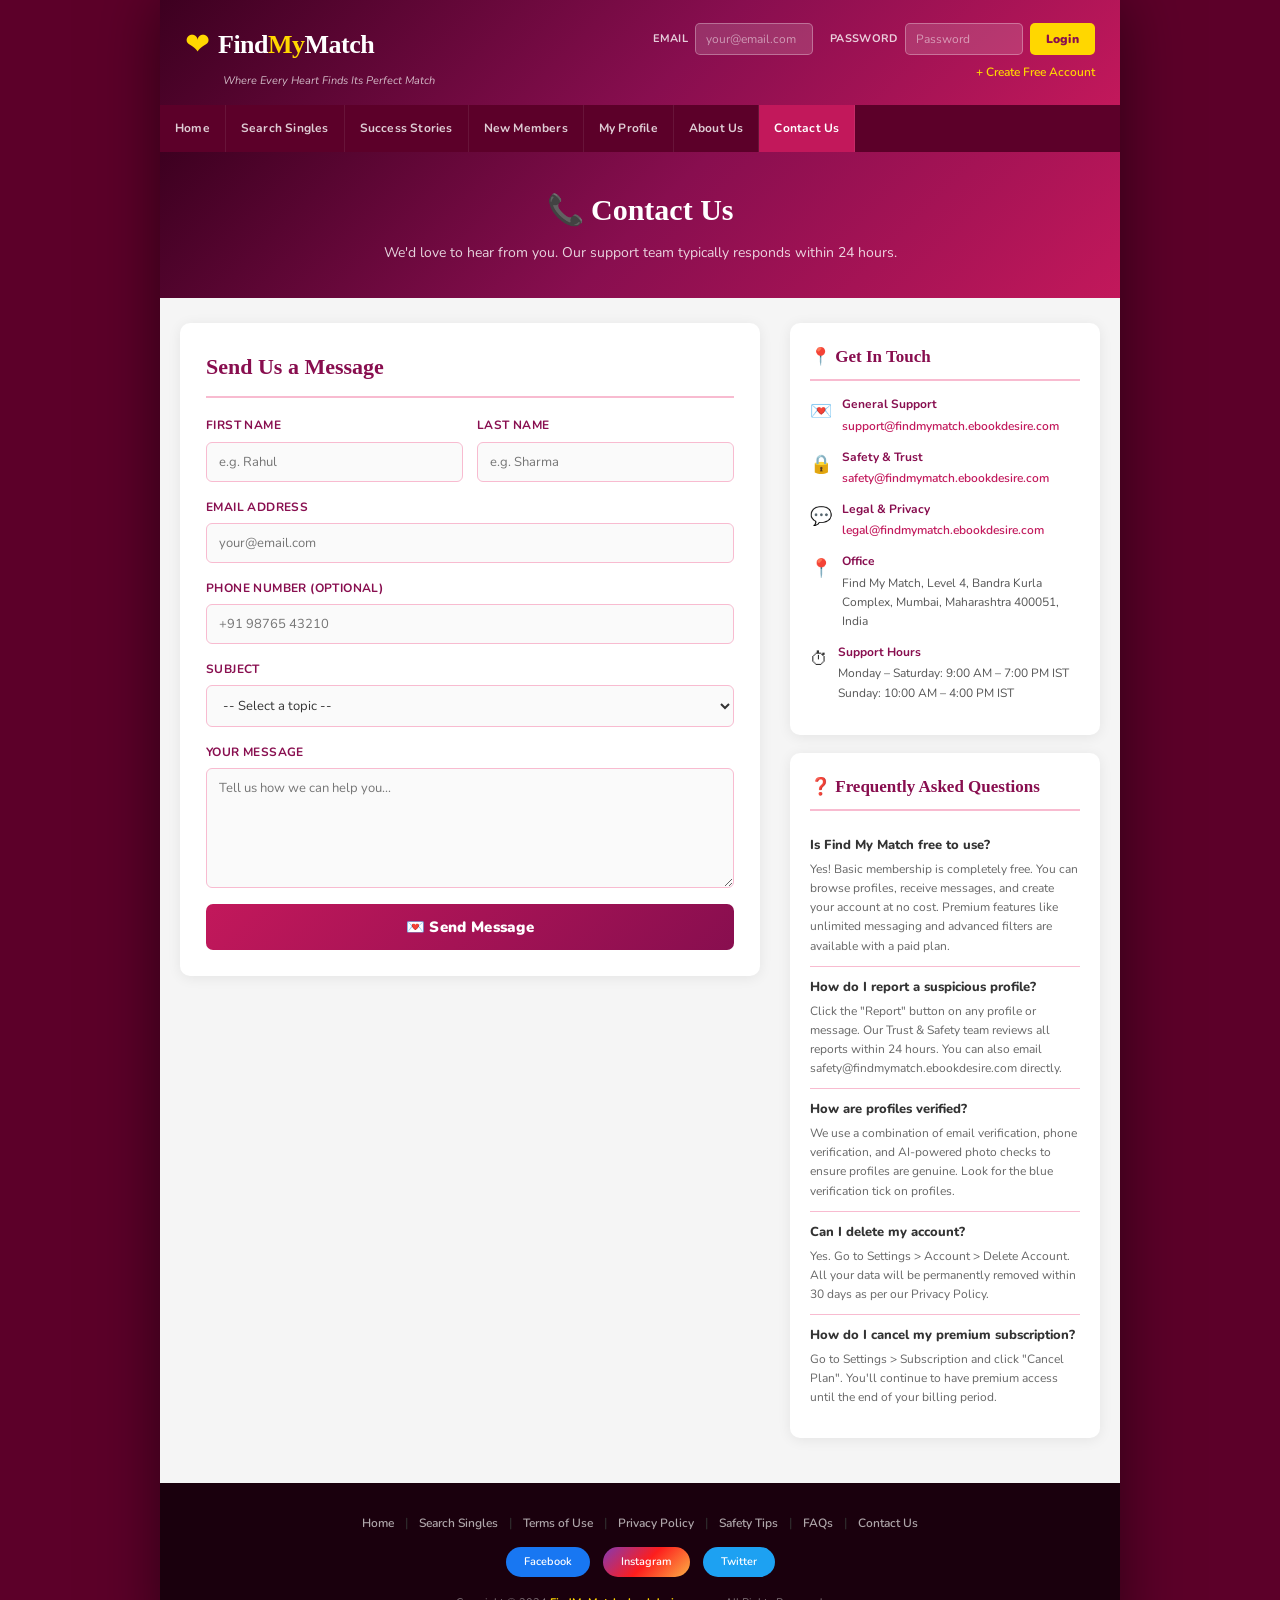
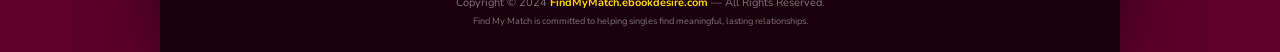
<file: contact.html>
<!DOCTYPE html PUBLIC "-//W3C//DTD XHTML 1.0 Transitional//EN" "http://www.w3.org/TR/xhtml1/DTD/xhtml1-transitional.dtd">
<html xmlns="http://www.w3.org/1999/xhtml">

<!-- Mirrored from findmymatch.ebookdesire.com/contact.html by HTTrack Website Copier/3.x [XR&CO'2014], Thu, 26 Mar 2026 11:18:32 GMT -->
<head>
<meta http-equiv="Content-Type" content="text/html; charset=utf-8" />
<meta name="viewport" content="width=device-width, initial-scale=1.0" />
<title>Contact Us - Find My Match</title>
<meta name="description" content="Get in touch with Find My Match. We're here to help with any questions about your account, safety, or our services." />
<link href="templatemo_style.css" rel="stylesheet" type="text/css" />
</head>
<body>
<div id="templatemo_container">

    <!-- HEADER -->
    <div id="templatemo_header">
        <div id="site_logo">
            <span class="logo_heart">&#10084;</span>
            <span class="logo_text">Find<span class="logo_accent">My</span>Match</span>
            <p class="logo_tagline">Where Every Heart Finds Its Perfect Match</p>
        </div>
        <div id="templatemo_login_box">
            <form method="get" action="#">
                <label>Email</label><input class="inputfield" name="email_address" type="text" placeholder="your@email.com" />&nbsp;
                <label>Password</label><input class="inputfield" name="password" type="password" placeholder="Password" />
                <input class="button" type="submit" name="Submit" value="Login" />
            </form>
            <a href="#" class="signup_link">&#43; Create Free Account</a>
        </div>
    </div>

    <!-- NAVIGATION -->
    <div id="templatemo_menu">
        <ul>
            <li><a href="index-2.html">Home</a></li>
            <li><a href="search.html">Search Singles</a></li>
            <li><a href="success-stories.html">Success Stories</a></li>
            <li><a href="search.html">New Members</a></li>
            <li><a href="#">My Profile</a></li>
            <li><a href="about.html">About Us</a></li>
            <li><a href="contact.html" class="current">Contact Us</a></li>
        </ul>
    </div>

    <!-- PAGE HERO -->
    <div class="page_hero">
        <h1>&#128222; Contact Us</h1>
        <p>We'd love to hear from you. Our support team typically responds within 24 hours.</p>
    </div>

    <!-- CONTACT WRAPPER -->
    <div class="contact_wrapper">

        <!-- CONTACT FORM -->
        <div class="contact_form_section">
            <h2>Send Us a Message</h2>
            <form method="post" action="#">
                <div class="form_row_2col">
                    <div class="contact_form_group">
                        <label>First Name</label>
                        <input type="text" name="first_name" placeholder="e.g. Rahul" />
                    </div>
                    <div class="contact_form_group">
                        <label>Last Name</label>
                        <input type="text" name="last_name" placeholder="e.g. Sharma" />
                    </div>
                </div>
                <div class="contact_form_group">
                    <label>Email Address</label>
                    <input type="email" name="email" placeholder="your@email.com" />
                </div>
                <div class="contact_form_group">
                    <label>Phone Number (Optional)</label>
                    <input type="text" name="phone" placeholder="+91 98765 43210" />
                </div>
                <div class="contact_form_group">
                    <label>Subject</label>
                    <select name="subject">
                        <option value="">-- Select a topic --</option>
                        <option>Account &amp; Login Issues</option>
                        <option>Profile Help</option>
                        <option>Membership &amp; Billing</option>
                        <option>Report a User</option>
                        <option>Safety Concern</option>
                        <option>Technical Problem</option>
                        <option>Partnership / Business Enquiry</option>
                        <option>General Question</option>
                    </select>
                </div>
                <div class="contact_form_group">
                    <label>Your Message</label>
                    <textarea name="message" placeholder="Tell us how we can help you..."></textarea>
                </div>
                <button type="submit" class="contact_submit">&#128140; Send Message</button>
            </form>
        </div>

        <!-- SIDEBAR -->
        <div class="contact_sidebar">

            <!-- CONTACT INFO -->
            <div class="contact_info_box">
                <h3>&#128205; Get In Touch</h3>
                <div class="contact_info_item">
                    <span class="contact_info_icon">&#128140;</span>
                    <div>
                        <strong>General Support</strong>
                        <p><a href="mailto:support@findmymatch.ebookdesire.com">support@findmymatch.ebookdesire.com</a></p>
                    </div>
                </div>
                <div class="contact_info_item">
                    <span class="contact_info_icon">&#128274;</span>
                    <div>
                        <strong>Safety &amp; Trust</strong>
                        <p><a href="mailto:safety@findmymatch.ebookdesire.com">safety@findmymatch.ebookdesire.com</a></p>
                    </div>
                </div>
                <div class="contact_info_item">
                    <span class="contact_info_icon">&#128172;</span>
                    <div>
                        <strong>Legal &amp; Privacy</strong>
                        <p><a href="mailto:legal@findmymatch.ebookdesire.com">legal@findmymatch.ebookdesire.com</a></p>
                    </div>
                </div>
                <div class="contact_info_item">
                    <span class="contact_info_icon">&#128205;</span>
                    <div>
                        <strong>Office</strong>
                        <p>Find My Match, Level 4, Bandra Kurla Complex, Mumbai, Maharashtra 400051, India</p>
                    </div>
                </div>
                <div class="contact_info_item">
                    <span class="contact_info_icon">&#9201;</span>
                    <div>
                        <strong>Support Hours</strong>
                        <p>Monday – Saturday: 9:00 AM – 7:00 PM IST<br />Sunday: 10:00 AM – 4:00 PM IST</p>
                    </div>
                </div>
            </div>

            <!-- FAQ -->
            <div class="faq_box">
                <h3>&#10067; Frequently Asked Questions</h3>

                <div class="faq_item">
                    <div class="faq_q">Is Find My Match free to use?</div>
                    <p class="faq_a">Yes! Basic membership is completely free. You can browse profiles, receive messages, and create your account at no cost. Premium features like unlimited messaging and advanced filters are available with a paid plan.</p>
                </div>

                <div class="faq_item">
                    <div class="faq_q">How do I report a suspicious profile?</div>
                    <p class="faq_a">Click the "Report" button on any profile or message. Our Trust &amp; Safety team reviews all reports within 24 hours. You can also email safety@findmymatch.ebookdesire.com directly.</p>
                </div>

                <div class="faq_item">
                    <div class="faq_q">How are profiles verified?</div>
                    <p class="faq_a">We use a combination of email verification, phone verification, and AI-powered photo checks to ensure profiles are genuine. Look for the blue verification tick on profiles.</p>
                </div>

                <div class="faq_item">
                    <div class="faq_q">Can I delete my account?</div>
                    <p class="faq_a">Yes. Go to Settings &gt; Account &gt; Delete Account. All your data will be permanently removed within 30 days as per our Privacy Policy.</p>
                </div>

                <div class="faq_item">
                    <div class="faq_q">How do I cancel my premium subscription?</div>
                    <p class="faq_a">Go to Settings &gt; Subscription and click "Cancel Plan". You'll continue to have premium access until the end of your billing period.</p>
                </div>
            </div>

        </div><!-- end contact_sidebar -->

        <div class="cleaner_with_height">&nbsp;</div>
    </div><!-- end contact_wrapper -->

    <!-- FOOTER -->
    <div id="templatemo_footer">
        <div id="footer_links">
            <a href="index-2.html">Home</a> |
            <a href="search.html">Search Singles</a> |
            <a href="terms.html">Terms of Use</a> |
            <a href="privacy.html">Privacy Policy</a> |
            <a href="#">Safety Tips</a> |
            <a href="#">FAQs</a> |
            <a href="contact.html">Contact Us</a>
        </div>
        <div id="footer_social">
            <a href="#" class="social_link fb">Facebook</a>
            <a href="#" class="social_link ig">Instagram</a>
            <a href="#" class="social_link tw">Twitter</a>
        </div>
        <p id="footer_copy">
            Copyright &copy; 2024 <strong><a href="index.html">FindMyMatch.ebookdesire.com</a></strong> &mdash; All Rights Reserved.<br />
            <small>Find My Match is committed to helping singles find meaningful, lasting relationships.</small>
        </p>
    </div>

</div>
</body>

<!-- Mirrored from findmymatch.ebookdesire.com/contact.html by HTTrack Website Copier/3.x [XR&CO'2014], Thu, 26 Mar 2026 11:18:32 GMT -->
</html>
</file>
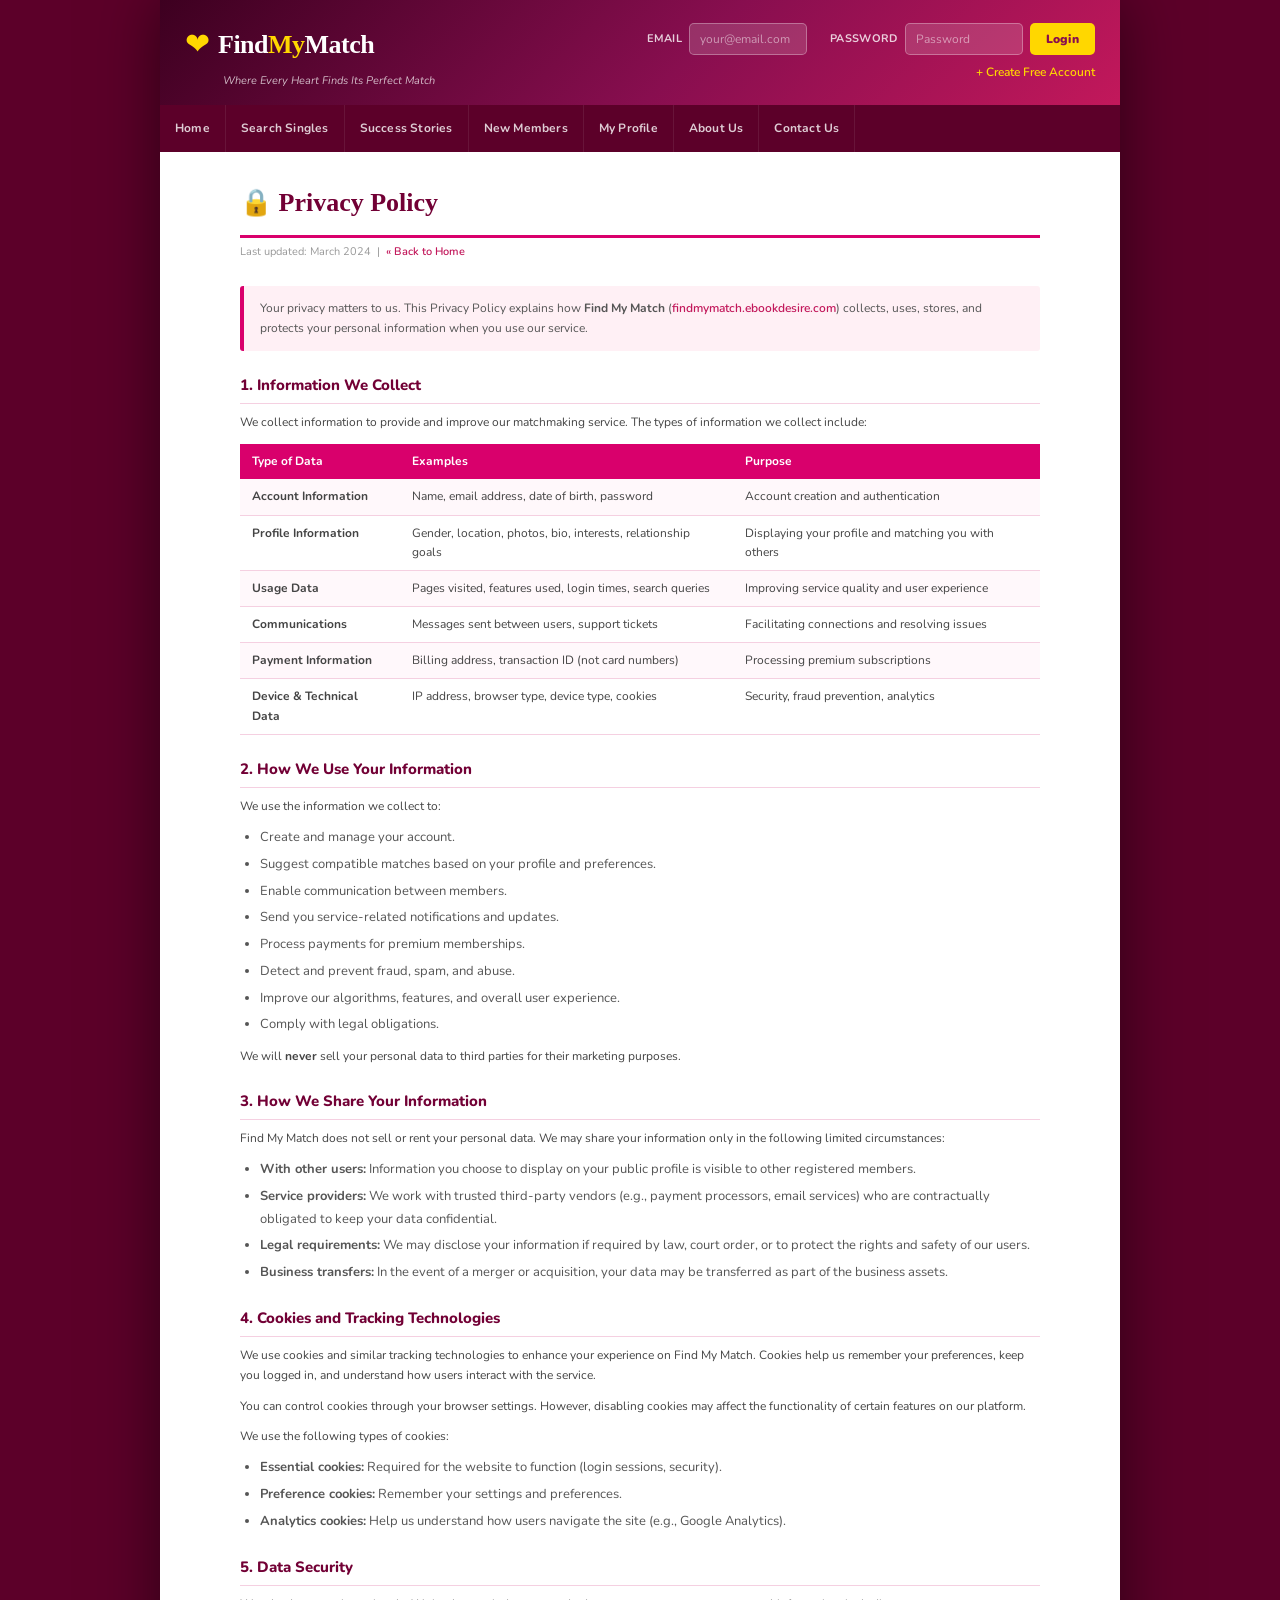
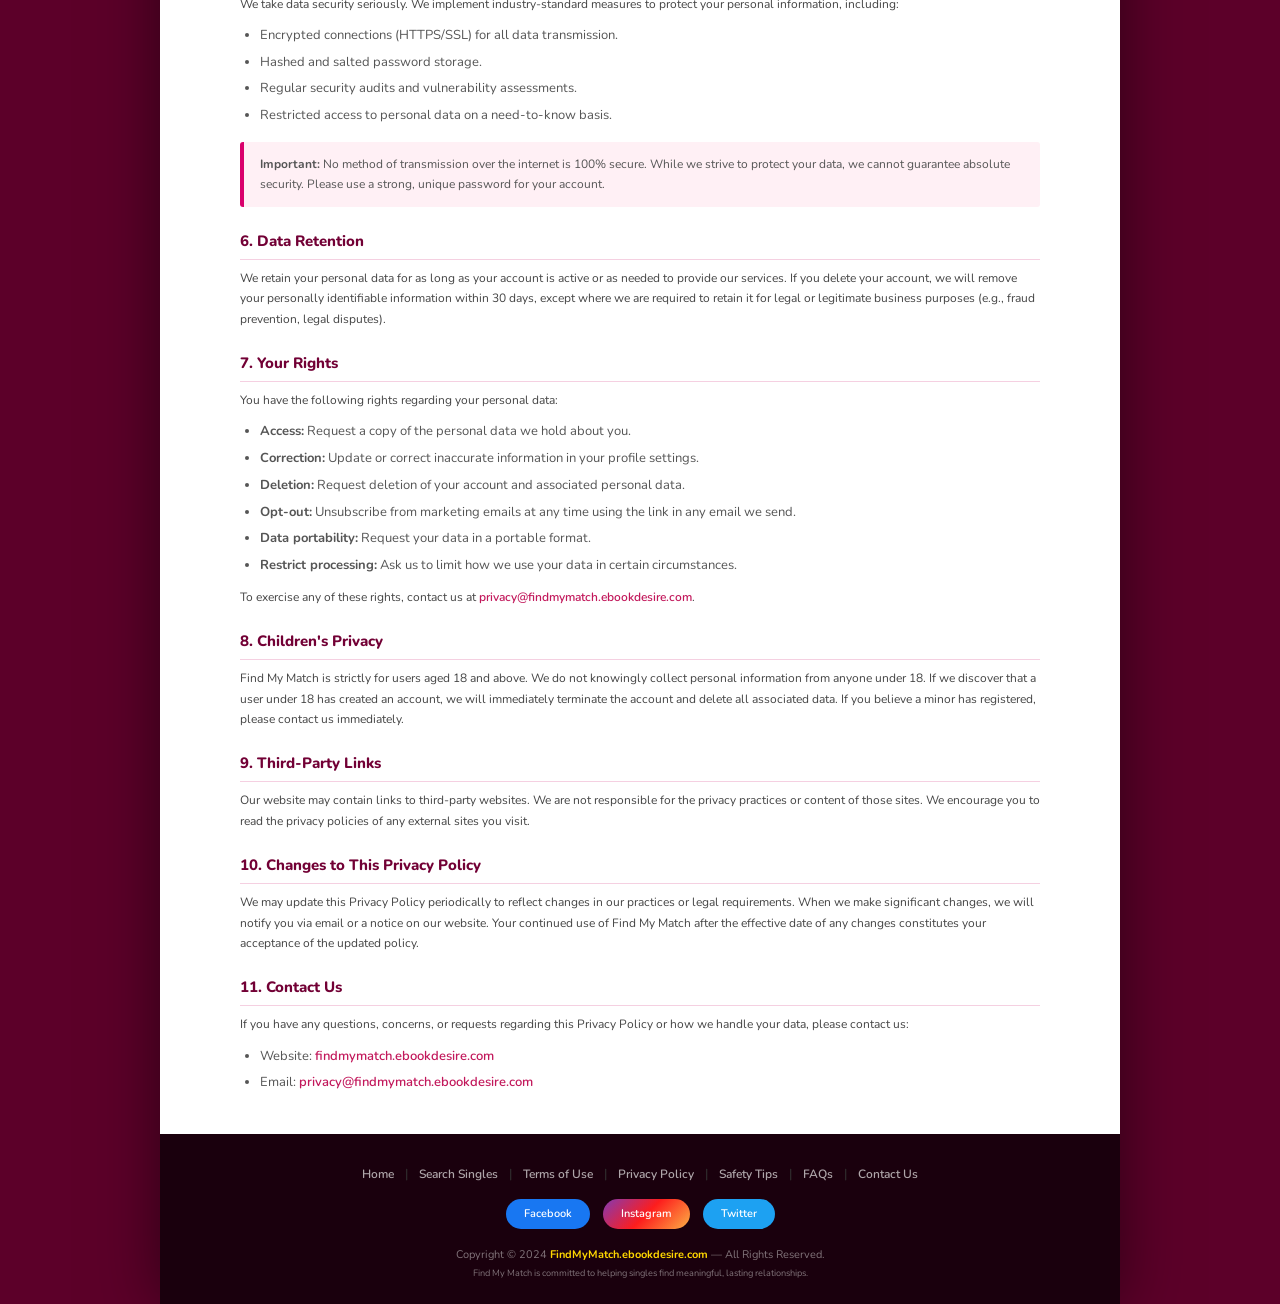
<file: privacy.html>
<!DOCTYPE html PUBLIC "-//W3C//DTD XHTML 1.0 Transitional//EN" "http://www.w3.org/TR/xhtml1/DTD/xhtml1-transitional.dtd">
<html xmlns="http://www.w3.org/1999/xhtml">

<!-- Mirrored from findmymatch.ebookdesire.com/privacy.html by HTTrack Website Copier/3.x [XR&CO'2014], Thu, 26 Mar 2026 11:18:32 GMT -->
<head>
<meta http-equiv="Content-Type" content="text/html; charset=utf-8" />
<meta name="viewport" content="width=device-width, initial-scale=1.0" />
<title>Privacy Policy - Find My Match</title>
<meta name="description" content="Privacy Policy for Find My Match - findmymatch.ebookdesire.com. Learn how we collect, use, and protect your personal data." />
<link href="templatemo_style.css" rel="stylesheet" type="text/css" />
<style type="text/css">
.page_content {
    width: 880px;
    margin: 0 auto;
    padding: 30px 40px;
    background: #fff;
}
.page_content h1 {
    font-size: 26px;
    color: #720035;
    margin: 0 0 5px 0;
    padding: 0 0 12px 0;
    border-bottom: 3px solid #d9006c;
}
.page_content .last_updated {
    color: #999;
    font-size: 11px;
    margin-bottom: 25px;
    display: block;
}
.page_content h2 {
    font-size: 15px;
    color: #720035;
    margin: 22px 0 8px 0;
    padding: 0 0 6px 0;
    border-bottom: 1px solid #f5d0e1;
}
.page_content p {
    color: #444;
    font-size: 12px;
    margin: 0 0 10px 0;
    padding: 0;
    line-height: 1.7;
}
.page_content ul {
    color: #444;
    font-size: 12px;
    margin: 0 0 10px 20px;
    padding: 0;
    line-height: 1.8;
}
.page_content ul li {
    margin-bottom: 4px;
}
.highlight_box {
    background: #fff0f5;
    border-left: 4px solid #d9006c;
    padding: 12px 16px;
    margin: 15px 0;
    border-radius: 3px;
}
.highlight_box p { margin: 0; color: #555; }
.data_table {
    width: 100%;
    border-collapse: collapse;
    margin: 12px 0;
    font-size: 12px;
}
.data_table th {
    background: #d9006c;
    color: #fff;
    padding: 8px 12px;
    text-align: left;
    font-weight: bold;
}
.data_table td {
    padding: 8px 12px;
    border-bottom: 1px solid #f5d0e1;
    color: #444;
    vertical-align: top;
}
.data_table tr:nth-child(even) td { background: #fff8fb; }
</style>
</head>
<body>
<div id="templatemo_container">

    <!-- HEADER -->
    <div id="templatemo_header">
        <div id="site_logo">
            <span class="logo_heart">&#10084;</span>
            <span class="logo_text">Find<span class="logo_accent">My</span>Match</span>
            <p class="logo_tagline">Where Every Heart Finds Its Perfect Match</p>
        </div>
        <div id="templatemo_login_box">
            <form method="get" action="#">
                <label>Email</label><input class="inputfield" name="email_address" type="text" placeholder="your@email.com" />&nbsp;&nbsp;&nbsp;
                <label>Password</label><input class="inputfield" name="password" type="password" placeholder="Password" />
                <input class="button" type="submit" name="Submit" value="Login" />
            </form>
            <a href="#" class="signup_link">&#43; Create Free Account</a>
        </div>
    </div>

    <!-- NAVIGATION -->
    <div id="templatemo_menu">
        <ul>
            <li><a href="index-2.html">Home</a></li>
            <li><a href="search.html">Search Singles</a></li>
            <li><a href="success-stories.html">Success Stories</a></li>
            <li><a href="search.html">New Members</a></li>
            <li><a href="#">My Profile</a></li>
            <li><a href="about.html">About Us</a></li>
            <li><a href="contact.html">Contact Us</a></li>
        </ul>
    </div>

    <!-- PAGE CONTENT -->
    <div class="page_content">

        <h1>&#128274; Privacy Policy</h1>
        <span class="last_updated">Last updated: March 2024 &nbsp;|&nbsp; <a href="index-2.html">&laquo; Back to Home</a></span>

        <div class="highlight_box">
            <p>Your privacy matters to us. This Privacy Policy explains how <strong>Find My Match</strong> (<a href="index.html">findmymatch.ebookdesire.com</a>) collects, uses, stores, and protects your personal information when you use our service.</p>
        </div>

        <h2>1. Information We Collect</h2>
        <p>We collect information to provide and improve our matchmaking service. The types of information we collect include:</p>

        <table class="data_table">
            <tr>
                <th>Type of Data</th>
                <th>Examples</th>
                <th>Purpose</th>
            </tr>
            <tr>
                <td><strong>Account Information</strong></td>
                <td>Name, email address, date of birth, password</td>
                <td>Account creation and authentication</td>
            </tr>
            <tr>
                <td><strong>Profile Information</strong></td>
                <td>Gender, location, photos, bio, interests, relationship goals</td>
                <td>Displaying your profile and matching you with others</td>
            </tr>
            <tr>
                <td><strong>Usage Data</strong></td>
                <td>Pages visited, features used, login times, search queries</td>
                <td>Improving service quality and user experience</td>
            </tr>
            <tr>
                <td><strong>Communications</strong></td>
                <td>Messages sent between users, support tickets</td>
                <td>Facilitating connections and resolving issues</td>
            </tr>
            <tr>
                <td><strong>Payment Information</strong></td>
                <td>Billing address, transaction ID (not card numbers)</td>
                <td>Processing premium subscriptions</td>
            </tr>
            <tr>
                <td><strong>Device &amp; Technical Data</strong></td>
                <td>IP address, browser type, device type, cookies</td>
                <td>Security, fraud prevention, analytics</td>
            </tr>
        </table>

        <h2>2. How We Use Your Information</h2>
        <p>We use the information we collect to:</p>
        <ul>
            <li>Create and manage your account.</li>
            <li>Suggest compatible matches based on your profile and preferences.</li>
            <li>Enable communication between members.</li>
            <li>Send you service-related notifications and updates.</li>
            <li>Process payments for premium memberships.</li>
            <li>Detect and prevent fraud, spam, and abuse.</li>
            <li>Improve our algorithms, features, and overall user experience.</li>
            <li>Comply with legal obligations.</li>
        </ul>
        <p>We will <strong>never</strong> sell your personal data to third parties for their marketing purposes.</p>

        <h2>3. How We Share Your Information</h2>
        <p>Find My Match does not sell or rent your personal data. We may share your information only in the following limited circumstances:</p>
        <ul>
            <li><strong>With other users:</strong> Information you choose to display on your public profile is visible to other registered members.</li>
            <li><strong>Service providers:</strong> We work with trusted third-party vendors (e.g., payment processors, email services) who are contractually obligated to keep your data confidential.</li>
            <li><strong>Legal requirements:</strong> We may disclose your information if required by law, court order, or to protect the rights and safety of our users.</li>
            <li><strong>Business transfers:</strong> In the event of a merger or acquisition, your data may be transferred as part of the business assets.</li>
        </ul>

        <h2>4. Cookies and Tracking Technologies</h2>
        <p>We use cookies and similar tracking technologies to enhance your experience on Find My Match. Cookies help us remember your preferences, keep you logged in, and understand how users interact with the service.</p>
        <p>You can control cookies through your browser settings. However, disabling cookies may affect the functionality of certain features on our platform.</p>
        <p>We use the following types of cookies:</p>
        <ul>
            <li><strong>Essential cookies:</strong> Required for the website to function (login sessions, security).</li>
            <li><strong>Preference cookies:</strong> Remember your settings and preferences.</li>
            <li><strong>Analytics cookies:</strong> Help us understand how users navigate the site (e.g., Google Analytics).</li>
        </ul>

        <h2>5. Data Security</h2>
        <p>We take data security seriously. We implement industry-standard measures to protect your personal information, including:</p>
        <ul>
            <li>Encrypted connections (HTTPS/SSL) for all data transmission.</li>
            <li>Hashed and salted password storage.</li>
            <li>Regular security audits and vulnerability assessments.</li>
            <li>Restricted access to personal data on a need-to-know basis.</li>
        </ul>
        <div class="highlight_box">
            <p><strong>Important:</strong> No method of transmission over the internet is 100% secure. While we strive to protect your data, we cannot guarantee absolute security. Please use a strong, unique password for your account.</p>
        </div>

        <h2>6. Data Retention</h2>
        <p>We retain your personal data for as long as your account is active or as needed to provide our services. If you delete your account, we will remove your personally identifiable information within 30 days, except where we are required to retain it for legal or legitimate business purposes (e.g., fraud prevention, legal disputes).</p>

        <h2>7. Your Rights</h2>
        <p>You have the following rights regarding your personal data:</p>
        <ul>
            <li><strong>Access:</strong> Request a copy of the personal data we hold about you.</li>
            <li><strong>Correction:</strong> Update or correct inaccurate information in your profile settings.</li>
            <li><strong>Deletion:</strong> Request deletion of your account and associated personal data.</li>
            <li><strong>Opt-out:</strong> Unsubscribe from marketing emails at any time using the link in any email we send.</li>
            <li><strong>Data portability:</strong> Request your data in a portable format.</li>
            <li><strong>Restrict processing:</strong> Ask us to limit how we use your data in certain circumstances.</li>
        </ul>
        <p>To exercise any of these rights, contact us at <a href="mailto:privacy@findmymatch.ebookdesire.com">privacy@findmymatch.ebookdesire.com</a>.</p>

        <h2>8. Children's Privacy</h2>
        <p>Find My Match is strictly for users aged 18 and above. We do not knowingly collect personal information from anyone under 18. If we discover that a user under 18 has created an account, we will immediately terminate the account and delete all associated data. If you believe a minor has registered, please contact us immediately.</p>

        <h2>9. Third-Party Links</h2>
        <p>Our website may contain links to third-party websites. We are not responsible for the privacy practices or content of those sites. We encourage you to read the privacy policies of any external sites you visit.</p>

        <h2>10. Changes to This Privacy Policy</h2>
        <p>We may update this Privacy Policy periodically to reflect changes in our practices or legal requirements. When we make significant changes, we will notify you via email or a notice on our website. Your continued use of Find My Match after the effective date of any changes constitutes your acceptance of the updated policy.</p>

        <h2>11. Contact Us</h2>
        <p>If you have any questions, concerns, or requests regarding this Privacy Policy or how we handle your data, please contact us:</p>
        <ul>
            <li>Website: <a href="index.html">findmymatch.ebookdesire.com</a></li>
            <li>Email: <a href="mailto:privacy@findmymatch.ebookdesire.com">privacy@findmymatch.ebookdesire.com</a></li>
        </ul>

    </div>
    <!-- end of page content -->

    <!-- FOOTER -->
    <div id="templatemo_footer">
        <div id="footer_links">
            <a href="index-2.html">Home</a> |
            <a href="#">Search Singles</a> |
            <a href="terms.html">Terms of Use</a> |
            <a href="privacy.html" class="current">Privacy Policy</a> |
            <a href="#">Safety Tips</a> |
            <a href="#">FAQs</a> |
            <a href="#">Contact Us</a>
        </div>
        <div id="footer_social">
            <a href="#" class="social_link fb">Facebook</a>
            <a href="#" class="social_link ig">Instagram</a>
            <a href="#" class="social_link tw">Twitter</a>
        </div>
        <p id="footer_copy">
            Copyright &copy; 2024 <strong><a href="index.html">FindMyMatch.ebookdesire.com</a></strong> &mdash; All Rights Reserved.<br />
            <small>Find My Match is committed to helping singles find meaningful, lasting relationships.</small>
        </p>
    </div>

</div>
</body>

<!-- Mirrored from findmymatch.ebookdesire.com/privacy.html by HTTrack Website Copier/3.x [XR&CO'2014], Thu, 26 Mar 2026 11:18:32 GMT -->
</html>
</file>
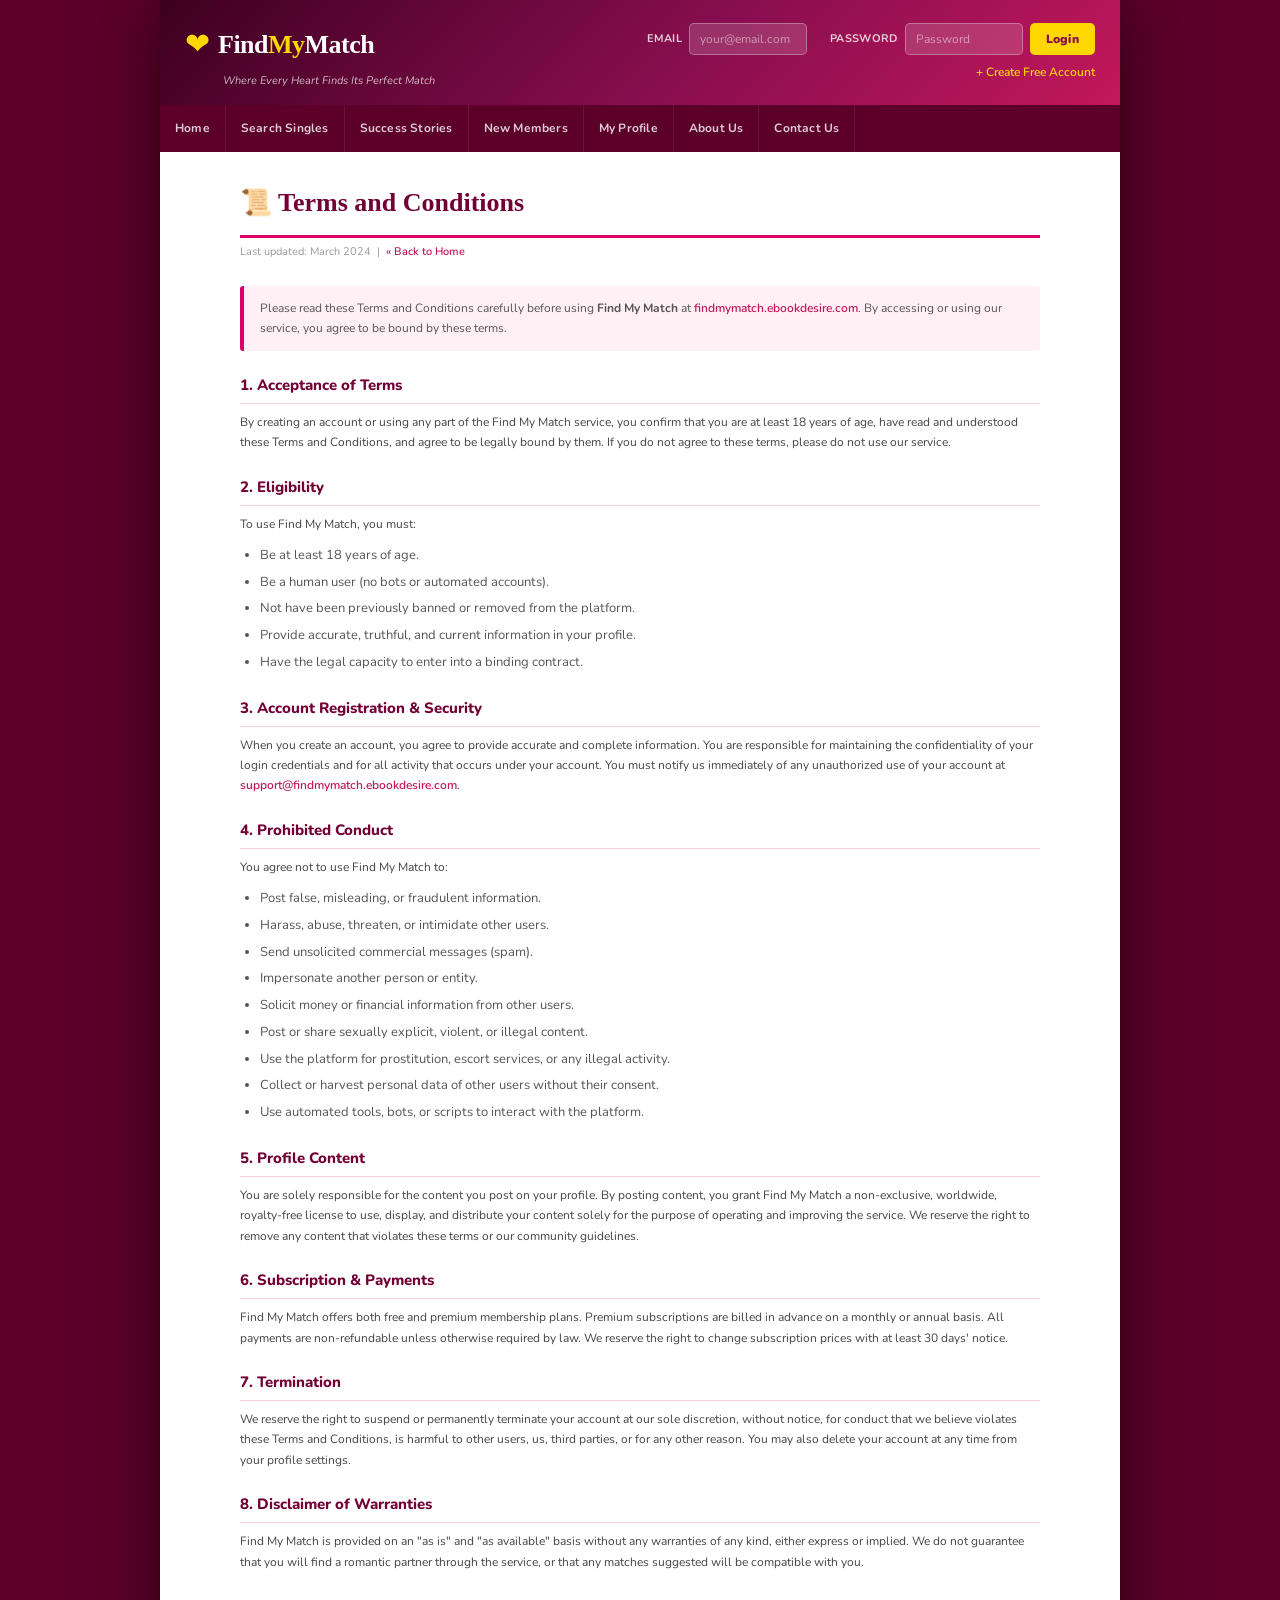
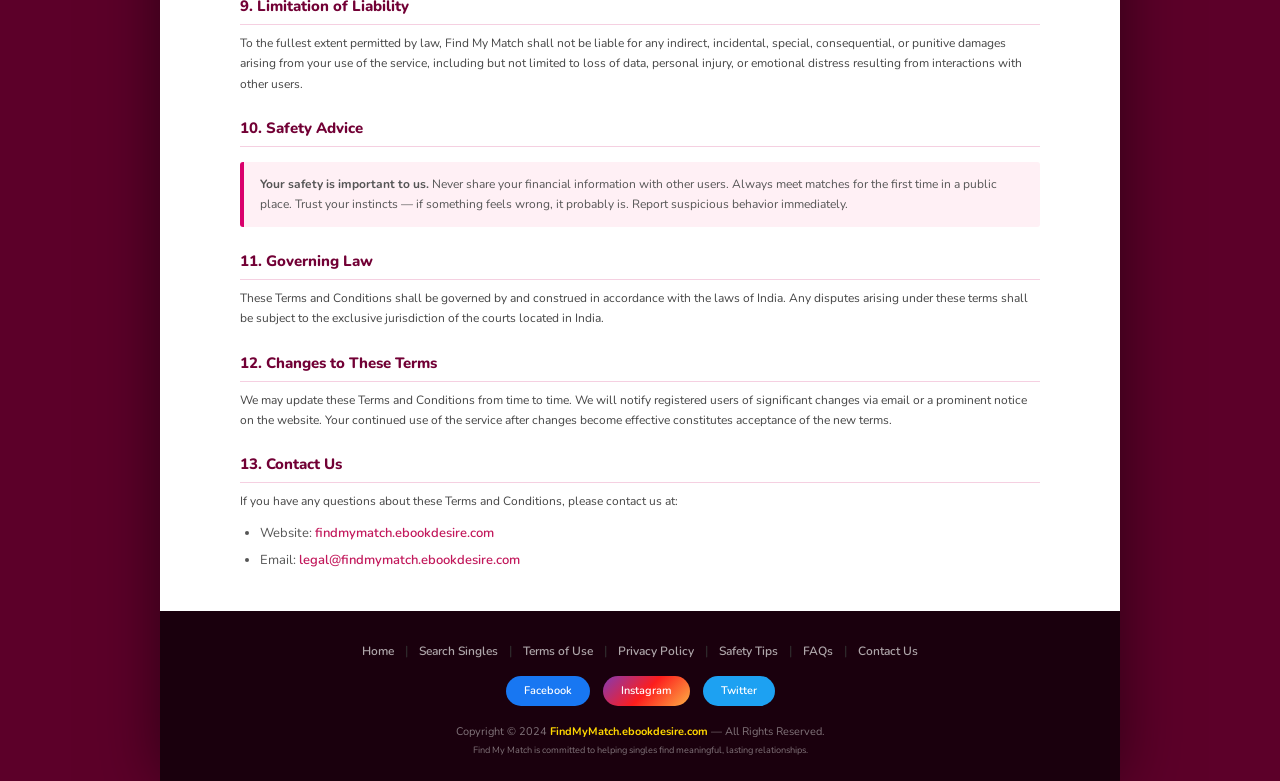
<file: terms.html>
<!DOCTYPE html PUBLIC "-//W3C//DTD XHTML 1.0 Transitional//EN" "http://www.w3.org/TR/xhtml1/DTD/xhtml1-transitional.dtd">
<html xmlns="http://www.w3.org/1999/xhtml">

<!-- Mirrored from findmymatch.ebookdesire.com/terms.html by HTTrack Website Copier/3.x [XR&CO'2014], Thu, 26 Mar 2026 11:18:32 GMT -->
<head>
<meta http-equiv="Content-Type" content="text/html; charset=utf-8" />
<meta name="viewport" content="width=device-width, initial-scale=1.0" />
<title>Terms and Conditions - Find My Match</title>
<meta name="description" content="Terms and Conditions for Find My Match - findmymatch.ebookdesire.com" />
<link href="templatemo_style.css" rel="stylesheet" type="text/css" />
<style type="text/css">
.page_content {
    width: 880px;
    margin: 0 auto;
    padding: 30px 40px;
    background: #fff;
}
.page_content h1 {
    font-size: 26px;
    color: #720035;
    margin: 0 0 5px 0;
    padding: 0 0 12px 0;
    border-bottom: 3px solid #d9006c;
}
.page_content .last_updated {
    color: #999;
    font-size: 11px;
    margin-bottom: 25px;
    display: block;
}
.page_content h2 {
    font-size: 15px;
    color: #720035;
    margin: 22px 0 8px 0;
    padding: 0 0 6px 0;
    border-bottom: 1px solid #f5d0e1;
}
.page_content p {
    color: #444;
    font-size: 12px;
    margin: 0 0 10px 0;
    padding: 0;
    line-height: 1.7;
}
.page_content ul {
    color: #444;
    font-size: 12px;
    margin: 0 0 10px 20px;
    padding: 0;
    line-height: 1.8;
}
.page_content ul li {
    margin-bottom: 4px;
}
.highlight_box {
    background: #fff0f5;
    border-left: 4px solid #d9006c;
    padding: 12px 16px;
    margin: 15px 0;
    border-radius: 3px;
}
.highlight_box p { margin: 0; color: #555; }
</style>
</head>
<body>
<div id="templatemo_container">

    <!-- HEADER -->
    <div id="templatemo_header">
        <div id="site_logo">
            <span class="logo_heart">&#10084;</span>
            <span class="logo_text">Find<span class="logo_accent">My</span>Match</span>
            <p class="logo_tagline">Where Every Heart Finds Its Perfect Match</p>
        </div>
        <div id="templatemo_login_box">
            <form method="get" action="#">
                <label>Email</label><input class="inputfield" name="email_address" type="text" placeholder="your@email.com" />&nbsp;&nbsp;&nbsp;
                <label>Password</label><input class="inputfield" name="password" type="password" placeholder="Password" />
                <input class="button" type="submit" name="Submit" value="Login" />
            </form>
            <a href="#" class="signup_link">&#43; Create Free Account</a>
        </div>
    </div>

    <!-- NAVIGATION -->
    <div id="templatemo_menu">
        <ul>
            <li><a href="index-2.html">Home</a></li>
            <li><a href="search.html">Search Singles</a></li>
            <li><a href="success-stories.html">Success Stories</a></li>
            <li><a href="search.html">New Members</a></li>
            <li><a href="#">My Profile</a></li>
            <li><a href="about.html">About Us</a></li>
            <li><a href="contact.html">Contact Us</a></li>
        </ul>
    </div>

    <!-- PAGE CONTENT -->
    <div class="page_content">

        <h1>&#128220; Terms and Conditions</h1>
        <span class="last_updated">Last updated: March 2024 &nbsp;|&nbsp; <a href="index-2.html">&laquo; Back to Home</a></span>

        <div class="highlight_box">
            <p>Please read these Terms and Conditions carefully before using <strong>Find My Match</strong> at <a href="index.html">findmymatch.ebookdesire.com</a>. By accessing or using our service, you agree to be bound by these terms.</p>
        </div>

        <h2>1. Acceptance of Terms</h2>
        <p>By creating an account or using any part of the Find My Match service, you confirm that you are at least 18 years of age, have read and understood these Terms and Conditions, and agree to be legally bound by them. If you do not agree to these terms, please do not use our service.</p>

        <h2>2. Eligibility</h2>
        <p>To use Find My Match, you must:</p>
        <ul>
            <li>Be at least 18 years of age.</li>
            <li>Be a human user (no bots or automated accounts).</li>
            <li>Not have been previously banned or removed from the platform.</li>
            <li>Provide accurate, truthful, and current information in your profile.</li>
            <li>Have the legal capacity to enter into a binding contract.</li>
        </ul>

        <h2>3. Account Registration &amp; Security</h2>
        <p>When you create an account, you agree to provide accurate and complete information. You are responsible for maintaining the confidentiality of your login credentials and for all activity that occurs under your account. You must notify us immediately of any unauthorized use of your account at <a href="mailto:support@findmymatch.ebookdesire.com">support@findmymatch.ebookdesire.com</a>.</p>

        <h2>4. Prohibited Conduct</h2>
        <p>You agree not to use Find My Match to:</p>
        <ul>
            <li>Post false, misleading, or fraudulent information.</li>
            <li>Harass, abuse, threaten, or intimidate other users.</li>
            <li>Send unsolicited commercial messages (spam).</li>
            <li>Impersonate another person or entity.</li>
            <li>Solicit money or financial information from other users.</li>
            <li>Post or share sexually explicit, violent, or illegal content.</li>
            <li>Use the platform for prostitution, escort services, or any illegal activity.</li>
            <li>Collect or harvest personal data of other users without their consent.</li>
            <li>Use automated tools, bots, or scripts to interact with the platform.</li>
        </ul>

        <h2>5. Profile Content</h2>
        <p>You are solely responsible for the content you post on your profile. By posting content, you grant Find My Match a non-exclusive, worldwide, royalty-free license to use, display, and distribute your content solely for the purpose of operating and improving the service. We reserve the right to remove any content that violates these terms or our community guidelines.</p>

        <h2>6. Subscription &amp; Payments</h2>
        <p>Find My Match offers both free and premium membership plans. Premium subscriptions are billed in advance on a monthly or annual basis. All payments are non-refundable unless otherwise required by law. We reserve the right to change subscription prices with at least 30 days' notice.</p>

        <h2>7. Termination</h2>
        <p>We reserve the right to suspend or permanently terminate your account at our sole discretion, without notice, for conduct that we believe violates these Terms and Conditions, is harmful to other users, us, third parties, or for any other reason. You may also delete your account at any time from your profile settings.</p>

        <h2>8. Disclaimer of Warranties</h2>
        <p>Find My Match is provided on an "as is" and "as available" basis without any warranties of any kind, either express or implied. We do not guarantee that you will find a romantic partner through the service, or that any matches suggested will be compatible with you.</p>

        <h2>9. Limitation of Liability</h2>
        <p>To the fullest extent permitted by law, Find My Match shall not be liable for any indirect, incidental, special, consequential, or punitive damages arising from your use of the service, including but not limited to loss of data, personal injury, or emotional distress resulting from interactions with other users.</p>

        <h2>10. Safety Advice</h2>
        <div class="highlight_box">
            <p><strong>Your safety is important to us.</strong> Never share your financial information with other users. Always meet matches for the first time in a public place. Trust your instincts &mdash; if something feels wrong, it probably is. Report suspicious behavior immediately.</p>
        </div>

        <h2>11. Governing Law</h2>
        <p>These Terms and Conditions shall be governed by and construed in accordance with the laws of India. Any disputes arising under these terms shall be subject to the exclusive jurisdiction of the courts located in India.</p>

        <h2>12. Changes to These Terms</h2>
        <p>We may update these Terms and Conditions from time to time. We will notify registered users of significant changes via email or a prominent notice on the website. Your continued use of the service after changes become effective constitutes acceptance of the new terms.</p>

        <h2>13. Contact Us</h2>
        <p>If you have any questions about these Terms and Conditions, please contact us at:</p>
        <ul>
            <li>Website: <a href="index.html">findmymatch.ebookdesire.com</a></li>
            <li>Email: <a href="mailto:legal@findmymatch.ebookdesire.com">legal@findmymatch.ebookdesire.com</a></li>
        </ul>

    </div>
    <!-- end of page content -->

    <!-- FOOTER -->
    <div id="templatemo_footer">
        <div id="footer_links">
            <a href="index-2.html">Home</a> |
            <a href="#">Search Singles</a> |
            <a href="terms.html" class="current">Terms of Use</a> |
            <a href="privacy.html">Privacy Policy</a> |
            <a href="#">Safety Tips</a> |
            <a href="#">FAQs</a> |
            <a href="#">Contact Us</a>
        </div>
        <div id="footer_social">
            <a href="#" class="social_link fb">Facebook</a>
            <a href="#" class="social_link ig">Instagram</a>
            <a href="#" class="social_link tw">Twitter</a>
        </div>
        <p id="footer_copy">
            Copyright &copy; 2024 <strong><a href="index.html">FindMyMatch.ebookdesire.com</a></strong> &mdash; All Rights Reserved.<br />
            <small>Find My Match is committed to helping singles find meaningful, lasting relationships.</small>
        </p>
    </div>

</div>
</body>

<!-- Mirrored from findmymatch.ebookdesire.com/terms.html by HTTrack Website Copier/3.x [XR&CO'2014], Thu, 26 Mar 2026 11:18:32 GMT -->
</html>
</file>
<file: templatemo_style.css>
/* ===========================================
   FIND MY MATCH - Professional Dating Website
   findmymatch.ebookdesire.com
   =========================================== */

@import url('https://fonts.googleapis.com/css2?family=Nunito:wght@400;600;700;800;900&amp;family=Playfair+Display:wght@700&amp;display=swap');

* { box-sizing: border-box; }

body {
    margin: 0; padding: 0;
    font-family: 'Nunito', Verdana, Arial, sans-serif;
    font-size: 13px; color: #333; line-height: 1.6;
    background: #5c0029;
}
a:link, a:visited { color: #c2185b; text-decoration: none; font-weight: 600; }
a:hover, a:active { color: #880e4f; text-decoration: underline; }
p { margin: 0 0 10px 0; padding: 0; }
img { max-width: 100%; display: inline-block; }

/* ============ CONTAINER ============ */
#templatemo_container {
    width: 960px; margin: 0 auto;
    background: #fff;
    box-shadow: 0 0 60px rgba(0,0,0,0.5);
    min-height: 100vh;
}

/* ============ HEADER ============ */
#templatemo_header {
    width: 100%; min-height: 95px;
    padding: 15px 25px;
    background: linear-gradient(135deg, #3d0020 0%, #880e4f 55%, #c2185b 100%);
    overflow: hidden;
}
#site_logo { float: left; padding-top: 6px; }
#site_logo .logo_heart { font-size: 30px; color: #ffd700; vertical-align: middle; margin-right: 5px; }
#site_logo .logo_text { font-family: 'Playfair Display', serif; font-size: 26px; font-weight: 700; color: #fff; letter-spacing: -0.5px; vertical-align: middle; }
#site_logo .logo_accent { color: #ffd700; }
#site_logo .logo_tagline { margin: 3px 0 0 38px; padding: 0; font-size: 11px; color: rgba(255,255,255,0.72); font-style: italic; }

#templatemo_login_box { float: right; text-align: right; padding-top: 8px; }
#templatemo_login_box form { display: flex; align-items: center; gap: 7px; color: #fff; font-size: 12px; margin: 0; padding: 0; float: none; margin-right: 0; }
#templatemo_login_box form label { color: rgba(255,255,255,0.8); font-size: 11px; font-weight: 700; margin-right: 0; text-transform: uppercase; letter-spacing: 0.3px; }
#templatemo_login_box .inputfield { width: 118px; height: 32px; padding: 0 10px; background: rgba(255,255,255,0.15); border: 1px solid rgba(255,255,255,0.3); border-radius: 5px; color: #fff; font-size: 12px; font-family: 'Nunito', sans-serif; }
#templatemo_login_box .inputfield::placeholder { color: rgba(255,255,255,0.5); }
#templatemo_login_box .button { height: 32px; padding: 0 16px; background: #ffd700; border: none; border-radius: 5px; color: #880e4f; font-size: 12px; font-weight: 900; cursor: pointer; font-family: 'Nunito', sans-serif; width: auto; margin: 0; letter-spacing: 0.3px; transition: background 0.2s; }
#templatemo_login_box .button:hover { background: #ffe033; }
.signup_link { display: block; margin-top: 8px; font-size: 12px; color: #ffd700 !important; font-weight: 700; }
.signup_link:hover { text-decoration: underline !important; }

/* ============ NAVIGATION ============ */
#templatemo_menu { clear: both; width: 100%; background: #5c0029; }
#templatemo_menu ul { list-style: none; margin: 0; padding: 0; display: flex; }
#templatemo_menu ul li { display: block; }
#templatemo_menu ul li a { display: block; padding: 14px 15px; font-size: 12px; font-weight: 700; color: rgba(255,255,255,0.8) !important; text-decoration: none !important; letter-spacing: 0.2px; transition: background 0.2s, color 0.2s; border-right: 1px solid rgba(255,255,255,0.08); }
#templatemo_menu ul li a:hover, #templatemo_menu ul li a.current { background: #c2185b; color: #fff !important; text-decoration: none !important; }

/* ============ HERO BANNER ============ */
#hero_banner { background: linear-gradient(135deg, #2d0018 0%, #880e4f 45%, #d81b60 100%); padding: 38px 30px; overflow: hidden; }
#hero_text { float: left; width: 545px; }
#hero_text h1 { margin: 0 0 14px; padding: 0; font-family: 'Playfair Display', serif; font-size: 32px; color: #fff; line-height: 1.25; }
#hero_text p { margin: 0 0 22px; color: rgba(255,255,255,0.85); font-size: 14px; line-height: 1.7; }
.cta_button { display: inline-block; background: #ffd700; color: #880e4f !important; padding: 12px 26px; border-radius: 28px; font-size: 13px; font-weight: 900; text-decoration: none !important; margin-right: 10px; box-shadow: 0 4px 15px rgba(0,0,0,0.25); transition: transform 0.2s, box-shadow 0.2s; }
.cta_button:hover { transform: translateY(-2px); box-shadow: 0 6px 22px rgba(0,0,0,0.3); text-decoration: none !important; }
.cta_button_secondary { display: inline-block; background: transparent; border: 2px solid rgba(255,255,255,0.7); color: #fff !important; padding: 10px 22px; border-radius: 28px; font-size: 13px; font-weight: 700; text-decoration: none !important; transition: background 0.2s; }
.cta_button_secondary:hover { background: rgba(255,255,255,0.15); text-decoration: none !important; }
#hero_stats { float: right; width: 300px; text-align: center; padding-top: 12px; }
.stat_box { display: inline-block; width: 87px; margin: 5px; background: rgba(255,255,255,0.12); border-radius: 10px; padding: 14px 8px; border: 1px solid rgba(255,255,255,0.2); }
.stat_number { display: block; font-size: 24px; font-weight: 900; color: #ffd700; line-height: 1; }
.stat_label { display: block; font-size: 10px; color: rgba(255,255,255,0.75); text-transform: uppercase; letter-spacing: 0.6px; margin-top: 5px; }

/* ============ MAIN CONTENT AREA ============ */
#templatemo_content { padding: 28px 20px 15px; background: #f5f5f5; overflow: hidden; }
#templatemo_content_left { float: left; width: 590px; }
#templatemo_content_right { float: right; width: 320px; }

/* --- Welcome Section --- */
.content_left_section_01 { background: #fff; border-radius: 10px; padding: 24px; margin-bottom: 20px; box-shadow: 0 2px 16px rgba(0,0,0,0.07); }
.welcome_title { display: none; }
.content_left_section_01 img { border-radius: 10px; border: 3px solid #f8bbd0 !important; margin-left: 16px; float: right; width: 190px; height: 190px; object-fit: cover; }
.section_heading { font-family: 'Playfair Display', serif; font-size: 22px; color: #880e4f; margin: 0 0 14px; padding: 0 0 12px; border-bottom: 2px solid #f8bbd0; }
#templatemo_content_left p { color: #555; font-size: 13px; margin: 0 0 11px; line-height: 1.7; padding: 0; }

/* --- Feature Icons --- */
.features_row { clear: both; margin-top: 20px; display: flex; gap: 10px; }
.feature_item { flex: 1; padding: 16px 12px; text-align: center; background: #fce4ec; border-radius: 8px; border-top: 3px solid #c2185b; }
.feature_icon { display: block; font-size: 26px; margin-bottom: 7px; }
.feature_item strong { display: block; color: #880e4f; font-size: 12px; margin-bottom: 5px; font-weight: 800; }
.feature_item p { color: #777; font-size: 11px; margin: 0 !important; line-height: 1.5; padding: 0 !important; }

/* --- New Members Section --- */
.cleaner_with_divider { clear: both; height: 1px; font-size: 1px; margin: 0 0 20px; }
.content_left_section_02 { background: linear-gradient(135deg, #880e4f 0%, #c2185b 100%); border-radius: 10px; padding: 22px; margin-bottom: 20px; overflow: hidden; }
.latest_profile_title { font-family: 'Playfair Display', serif; font-size: 20px; color: #fff; margin-bottom: 18px; padding-bottom: 12px; border-bottom: 1px solid rgba(255,255,255,0.22); font-weight: 700; background: none; padding-left: 0; }
.content_left_section_02 span { display: none; }
.latest_profile_box { float: left; width: calc(50% - 8px); background: rgba(255,255,255,0.12); border-radius: 8px; padding: 12px; margin-bottom: 14px; color: rgba(255,255,255,0.92); font-size: 12px; line-height: 1.55; border: 1px solid rgba(255,255,255,0.15); }
.cleaner_with_width { float: left; display: inline-block; height: 1px; width: 16px; font-size: 1px; }
.latest_profile_box img { border-radius: 50%; border: 3px solid rgba(255,255,255,0.5) !important; float: left; margin-right: 10px; padding: 0 !important; width: 54px; height: 54px; object-fit: cover; }
.latest_profile_box .name { font-weight: 800; color: #fff; font-size: 13px; margin-bottom: 2px; }
.latest_profile_box .readmore { margin-top: 6px; }
.latest_profile_box .readmore a { display: inline-block; padding: 3px 10px; background: rgba(255,255,255,0.22); border-radius: 12px; color: #fff !important; font-size: 11px; font-weight: 700; }
.latest_profile_box .readmore a:hover { background: rgba(255,255,255,0.38); text-decoration: none !important; }

/* --- How It Works --- */
#how_it_works { background: #fff; border-radius: 10px; padding: 24px; margin-bottom: 20px; box-shadow: 0 2px 16px rgba(0,0,0,0.07); }
#how_it_works h2 { font-family: 'Playfair Display', serif; color: #880e4f; font-size: 20px; margin: 0 0 18px; padding: 0 0 11px; border-bottom: 2px solid #f8bbd0; }
.steps_row { display: flex; gap: 14px; }
.step_item { flex: 1; text-align: center; padding: 18px 10px; background: #fce4ec; border-radius: 8px; }
.step_number { width: 44px; height: 44px; line-height: 44px; border-radius: 50%; background: linear-gradient(135deg, #c2185b, #880e4f); color: #fff; font-size: 20px; font-weight: 900; margin: 0 auto 10px; box-shadow: 0 4px 12px rgba(194,24,91,0.4); }
.step_item strong { display: block; color: #880e4f; font-size: 13px; font-weight: 800; margin-bottom: 6px; }
.step_item p { color: #666; font-size: 11px; margin: 0 !important; line-height: 1.5; padding: 0 !important; }

/* ============ RIGHT COLUMN ============ */
/* --- Quick Search --- */
#templatmeo_quick_search { background: linear-gradient(160deg, #c2185b 0%, #880e4f 100%); border-radius: 10px; margin-bottom: 20px; overflow: hidden; box-shadow: 0 5px 20px rgba(136,14,79,0.35); }
#templatmeo_quick_search h1 { margin: 0; font-family: 'Playfair Display', serif; font-size: 18px; color: #fff; padding: 18px 20px 14px; font-weight: 700; border-bottom: 1px solid rgba(255,255,255,0.2); letter-spacing: 0.2px; }
#templatmeo_quick_search form { padding: 16px 20px 20px; margin: 0; text-align: left; }
#templatmeo_quick_search form .form_row { margin-bottom: 13px; }
#templatmeo_quick_search form label { display: block; color: rgba(255,255,255,0.85); font-size: 11px; font-weight: 700; text-transform: uppercase; letter-spacing: 0.5px; margin-bottom: 5px; width: auto; margin-right: 0; }
#templatmeo_quick_search form select { width: 100%; padding: 8px 10px; background: rgba(255,255,255,0.15); border: 1px solid rgba(255,255,255,0.3); border-radius: 5px; color: #fff; font-size: 12px; font-family: 'Nunito', sans-serif; }
#templatmeo_quick_search form select option { color: #333; background: #fff; }
#templatmeo_quick_search .inputfield { width: 100%; padding: 8px 10px; background: rgba(255,255,255,0.15); border: 1px solid rgba(255,255,255,0.3); border-radius: 5px; color: #fff; font-size: 12px; font-family: 'Nunito', sans-serif; height: auto; }
#templatmeo_quick_search .inputfield::placeholder { color: rgba(255,255,255,0.55); }
.form_row_inline { display: flex; gap: 8px; }
.form_row_inline select { flex: 1; }
#templatmeo_quick_search span { display: none; }
.cleaner { clear: both; width: 100%; height: 1px; font-size: 1px; }
#Submit { width: 100%; padding: 13px; background: #ffd700; color: #880e4f; border: none; border-radius: 6px; font-size: 14px; font-weight: 900; cursor: pointer; font-family: 'Nunito', sans-serif; margin-top: 6px; letter-spacing: 0.3px; transition: background 0.2s, transform 0.2s; }
#Submit:hover { background: #ffe033; transform: translateY(-1px); }

/* --- Right Content Sections --- */
.content_right_section { background: #fff; border-radius: 10px; padding: 18px; margin-bottom: 18px; box-shadow: 0 2px 14px rgba(0,0,0,0.07); }
.content_right_section h1 { font-family: 'Playfair Display', serif; font-size: 18px; color: #880e4f; margin: 0 0 14px; padding: 0 0 10px; border-bottom: 2px solid #f8bbd0; font-weight: 700; }
.content_right_section h2 { font-size: 14px; font-weight: 800; color: #333; margin: 0 0 7px; padding: 0; }
.content_right_section p { font-size: 12px; color: #666; margin: 0 0 10px; line-height: 1.65; padding: 0; }
.content_right_section img { width: 100%; height: 155px; object-fit: cover; border-radius: 7px; border: none !important; margin-bottom: 13px; }
a.readmore, .readmore a { display: inline-block; color: #c2185b !important; font-weight: 700; font-size: 12px; }
a.readmore:hover, .readmore a:hover { color: #880e4f !important; text-decoration: underline; }

/* Testimonials */
.testimonial_box { padding: 12px 14px; background: #fce4ec; border-left: 4px solid #c2185b; border-radius: 0 7px 7px 0; margin-bottom: 10px; }
.testimonial_box p { color: #555; font-size: 12px; margin: 0 0 5px; font-style: italic; line-height: 1.5; padding: 0; }
.testimonial_box strong { font-size: 11px; color: #880e4f; }

/* Plans */
.plan_box { padding: 13px 15px; margin-bottom: 10px; background: #fce4ec; border-radius: 7px; border: 1px solid #f8bbd0; }
.plan_box strong { display: block; color: #880e4f; font-size: 13px; font-weight: 800; margin-bottom: 5px; }
.plan_box p { color: #666; font-size: 12px; margin: 0; padding: 0; }
.plan_box.plan_premium { background: linear-gradient(135deg, #880e4f, #c2185b); border: none; box-shadow: 0 4px 16px rgba(136,14,79,0.3); }
.plan_box.plan_premium strong { color: #ffd700; }
.plan_box.plan_premium p { color: rgba(255,255,255,0.82); margin: 0 0 9px; }
.cta_small { display: inline-block; background: #ffd700; color: #880e4f !important; padding: 5px 14px; border-radius: 12px; font-size: 11px; font-weight: 800; text-decoration: none !important; }
.cta_small:hover { background: #ffe033; text-decoration: none !important; }

/* ============ CLEANERS ============ */
.cleaner_with_height { clear: both; width: 100%; height: 20px; font-size: 1px; }

/* ============ FOOTER ============ */
#templatemo_footer { clear: both; background: #1a000d; padding: 30px 30px 22px; text-align: center; }
#footer_links { margin-bottom: 14px; }
#footer_links a { color: rgba(255,255,255,0.65) !important; font-weight: 600; margin: 0 8px; font-size: 12px; }
#footer_links a:hover { color: #ffd700 !important; text-decoration: none !important; }
#footer_social { margin-bottom: 16px; }
.social_link { display: inline-block; margin: 0 5px; padding: 6px 18px; border-radius: 20px; font-size: 11px; font-weight: 800; text-decoration: none !important; }
.social_link.fb { background: #1877f2; color: #fff !important; }
.social_link.ig { background: linear-gradient(135deg, #833ab4, #fd1d1d, #fcb045); color: #fff !important; }
.social_link.tw { background: #1da1f2; color: #fff !important; }
.social_link:hover { opacity: 0.82; text-decoration: none !important; }
#footer_copy { color: rgba(255,255,255,0.45); font-size: 11px; line-height: 1.85; margin: 0; padding: 0; }
#footer_copy a { color: #ffd700 !important; font-weight: 700; }
#footer_copy strong a { color: #ffd700 !important; }

/* ============ PAGE HERO (inner pages) ============ */
.page_hero { background: linear-gradient(135deg, #3d0020 0%, #880e4f 50%, #c2185b 100%); padding: 34px 30px; color: #fff; text-align: center; }
.page_hero h1 { font-family: 'Playfair Display', serif; font-size: 30px; color: #fff; margin: 0 0 8px; }
.page_hero p { color: rgba(255,255,255,0.82); font-size: 14px; margin: 0; }

/* ============ PAGE CONTENT (Terms / Privacy) ============ */
.page_content { background: #fff; padding: 32px 40px 45px; }
.page_content h1 { font-family: 'Playfair Display', serif; font-size: 28px; color: #880e4f; margin: 0 0 5px; padding: 0 0 14px; border-bottom: 3px solid #c2185b; }
.page_content .last_updated { color: #999; font-size: 11px; margin-bottom: 26px; display: block; }
.page_content h2 { font-size: 15px; font-weight: 800; color: #880e4f; margin: 26px 0 9px; padding: 0 0 7px; border-bottom: 1px solid #f8bbd0; }
.page_content p { color: #555; font-size: 13px; margin: 0 0 12px; padding: 0; line-height: 1.75; }
.page_content li { color: #555; font-size: 13px; line-height: 1.75; margin-bottom: 5px; }
.page_content ul { margin: 0 0 13px 22px; padding: 0; }
.highlight_box { background: #fce4ec; border-left: 4px solid #c2185b; padding: 14px 18px; margin: 16px 0; border-radius: 0 7px 7px 0; }
.highlight_box p { margin: 0; color: #555; font-size: 13px; }
.data_table { width: 100%; border-collapse: collapse; margin: 14px 0; font-size: 12px; }
.data_table th { background: #c2185b; color: #fff; padding: 9px 13px; text-align: left; font-weight: 800; }
.data_table td { padding: 9px 13px; border-bottom: 1px solid #f8bbd0; color: #555; vertical-align: top; }
.data_table tr:nth-child(even) td { background: #fff8fb; }

/* ============ SEARCH / PROFILE GRID ============ */
.profile_grid_wrapper { background: #f5f5f5; padding: 25px 20px; }
.filter_bar { background: #fff; border-radius: 8px; padding: 16px 20px; margin-bottom: 22px; box-shadow: 0 2px 12px rgba(0,0,0,0.07); display: flex; gap: 12px; align-items: center; flex-wrap: wrap; }
.filter_bar label { font-size: 12px; font-weight: 700; color: #880e4f; text-transform: uppercase; letter-spacing: 0.3px; }
.filter_bar select, .filter_bar input[type="text"] { padding: 7px 10px; border: 1px solid #f8bbd0; border-radius: 5px; font-size: 12px; font-family: 'Nunito', sans-serif; color: #333; background: #fafafa; }
.filter_bar button { padding: 8px 20px; background: #c2185b; color: #fff; border: none; border-radius: 5px; font-size: 12px; font-weight: 800; cursor: pointer; font-family: 'Nunito', sans-serif; transition: background 0.2s; }
.filter_bar button:hover { background: #880e4f; }
.profiles_count { font-size: 12px; color: #888; margin-bottom: 16px; }
.profile_grid { display: flex; flex-wrap: wrap; gap: 16px; }
.profile_card { background: #fff; border-radius: 10px; overflow: hidden; width: calc(33.333% - 11px); box-shadow: 0 3px 14px rgba(0,0,0,0.09); transition: transform 0.2s, box-shadow 0.2s; border: 1px solid #f8bbd0; }
.profile_card:hover { transform: translateY(-5px); box-shadow: 0 10px 28px rgba(136,14,79,0.18); }
.profile_card_img { position: relative; }
.profile_card_img img { width: 100%; height: 200px; object-fit: cover; border: none !important; border-radius: 0; display: block; }
.profile_card_badge { position: absolute; top: 10px; right: 10px; background: #4caf50; color: #fff; font-size: 10px; font-weight: 800; padding: 2px 8px; border-radius: 10px; letter-spacing: 0.3px; }
.profile_card_body { padding: 14px 16px 16px; }
.profile_card_name { font-size: 16px; font-weight: 900; color: #880e4f; margin-bottom: 2px; }
.profile_card_meta { font-size: 11px; color: #888; margin-bottom: 9px; }
.profile_card_bio { font-size: 12px; color: #666; line-height: 1.55; margin-bottom: 11px; }
.profile_card_tags span { display: inline-block; background: #fce4ec; color: #880e4f; font-size: 10px; padding: 2px 9px; border-radius: 10px; margin-right: 4px; margin-bottom: 4px; font-weight: 700; }
.profile_card_btn { display: block; text-align: center; background: linear-gradient(135deg, #c2185b, #880e4f); color: #fff !important; padding: 9px; border-radius: 6px; font-size: 12px; font-weight: 800; margin-top: 12px; text-decoration: none !important; letter-spacing: 0.3px; transition: opacity 0.2s; }
.profile_card_btn:hover { opacity: 0.88; text-decoration: none !important; }

/* ============ SUCCESS STORIES PAGE ============ */
.stories_grid { display: flex; flex-wrap: wrap; gap: 20px; padding: 25px 20px; background: #f5f5f5; }
.story_card { background: #fff; border-radius: 10px; overflow: hidden; width: calc(50% - 10px); box-shadow: 0 3px 14px rgba(0,0,0,0.09); border: 1px solid #f8bbd0; }
.story_card_photos { display: flex; height: 140px; }
.story_card_photos img { width: 50%; object-fit: cover; border: none !important; }
.story_card_body { padding: 18px; }
.story_card_names { font-family: 'Playfair Display', serif; font-size: 18px; color: #880e4f; margin-bottom: 4px; font-weight: 700; }
.story_card_meta { font-size: 11px; color: #888; margin-bottom: 12px; }
.story_card_quote { font-size: 13px; color: #555; line-height: 1.7; font-style: italic; border-left: 3px solid #c2185b; padding-left: 12px; margin-bottom: 12px; }
.story_card_tags span { display: inline-block; background: #fce4ec; color: #880e4f; font-size: 10px; padding: 2px 9px; border-radius: 10px; margin-right: 4px; font-weight: 700; }

/* ============ ABOUT PAGE ============ */
.about_content { padding: 0 20px 30px; background: #f5f5f5; }
.about_mission { background: #fff; border-radius: 10px; padding: 30px; margin-bottom: 22px; box-shadow: 0 2px 14px rgba(0,0,0,0.07); display: flex; gap: 25px; align-items: center; }
.about_mission img { width: 220px; height: 180px; object-fit: cover; border-radius: 10px; border: 3px solid #f8bbd0 !important; flex-shrink: 0; }
.about_mission_text h2 { font-family: 'Playfair Display', serif; font-size: 22px; color: #880e4f; margin: 0 0 12px; padding: 0 0 10px; border-bottom: 2px solid #f8bbd0; }
.about_mission_text p { color: #555; font-size: 13px; line-height: 1.7; margin: 0 0 10px; padding: 0; }
.about_values { background: #fff; border-radius: 10px; padding: 26px 30px; margin-bottom: 22px; box-shadow: 0 2px 14px rgba(0,0,0,0.07); }
.about_values h2 { font-family: 'Playfair Display', serif; font-size: 22px; color: #880e4f; margin: 0 0 18px; padding: 0 0 10px; border-bottom: 2px solid #f8bbd0; }
.values_row { display: flex; gap: 14px; }
.value_item { flex: 1; background: #fce4ec; border-radius: 8px; padding: 18px 14px; text-align: center; border-top: 3px solid #c2185b; }
.value_item .val_icon { font-size: 28px; margin-bottom: 8px; display: block; }
.value_item strong { display: block; color: #880e4f; font-size: 13px; font-weight: 800; margin-bottom: 6px; }
.value_item p { color: #666; font-size: 12px; margin: 0; padding: 0; line-height: 1.5; }
.about_stats { background: linear-gradient(135deg, #880e4f, #c2185b); border-radius: 10px; padding: 26px; margin-bottom: 22px; display: flex; gap: 10px; }
.about_stat { flex: 1; text-align: center; background: rgba(255,255,255,0.12); border-radius: 8px; padding: 16px 10px; border: 1px solid rgba(255,255,255,0.2); }
.about_stat_num { display: block; font-size: 26px; font-weight: 900; color: #ffd700; }
.about_stat_label { display: block; font-size: 11px; color: rgba(255,255,255,0.8); text-transform: uppercase; letter-spacing: 0.5px; margin-top: 4px; }
.team_section { background: #fff; border-radius: 10px; padding: 26px 30px; margin-bottom: 22px; box-shadow: 0 2px 14px rgba(0,0,0,0.07); }
.team_section h2 { font-family: 'Playfair Display', serif; font-size: 22px; color: #880e4f; margin: 0 0 18px; padding: 0 0 10px; border-bottom: 2px solid #f8bbd0; }
.team_grid { display: flex; gap: 16px; }
.team_card { flex: 1; text-align: center; }
.team_card img { width: 90px; height: 90px; border-radius: 50%; object-fit: cover; border: 3px solid #f8bbd0 !important; margin-bottom: 10px; }
.team_card_name { font-size: 14px; font-weight: 800; color: #880e4f; margin-bottom: 3px; }
.team_card_role { font-size: 11px; color: #888; text-transform: uppercase; letter-spacing: 0.4px; }

/* ============ CONTACT PAGE ============ */
.contact_wrapper { padding: 25px 20px; background: #f5f5f5; overflow: hidden; }
.contact_form_section { float: left; width: 580px; background: #fff; border-radius: 10px; padding: 26px; box-shadow: 0 2px 14px rgba(0,0,0,0.07); }
.contact_form_section h2 { font-family: 'Playfair Display', serif; font-size: 22px; color: #880e4f; margin: 0 0 18px; padding: 0 0 12px; border-bottom: 2px solid #f8bbd0; }
.contact_sidebar { float: right; width: 310px; }
.contact_info_box { background: #fff; border-radius: 10px; padding: 20px; box-shadow: 0 2px 14px rgba(0,0,0,0.07); margin-bottom: 18px; }
.contact_info_box h3 { font-family: 'Playfair Display', serif; font-size: 17px; color: #880e4f; margin: 0 0 14px; padding: 0 0 9px; border-bottom: 2px solid #f8bbd0; }
.contact_info_item { display: flex; align-items: flex-start; gap: 10px; margin-bottom: 12px; }
.contact_info_icon { font-size: 18px; flex-shrink: 0; margin-top: 2px; }
.contact_info_item p { font-size: 12px; color: #555; margin: 0; padding: 0; line-height: 1.6; }
.contact_info_item strong { color: #880e4f; display: block; font-size: 12px; margin-bottom: 2px; }
.contact_form_group { margin-bottom: 16px; }
.contact_form_group label { display: block; font-size: 12px; font-weight: 700; color: #880e4f; text-transform: uppercase; letter-spacing: 0.4px; margin-bottom: 6px; }
.contact_form_group input[type="text"],
.contact_form_group input[type="email"],
.contact_form_group select,
.contact_form_group textarea { width: 100%; padding: 10px 12px; border: 1px solid #f8bbd0; border-radius: 6px; font-size: 13px; font-family: 'Nunito', sans-serif; color: #333; background: #fafafa; transition: border 0.2s; box-sizing: border-box; }
.contact_form_group input:focus, .contact_form_group select:focus, .contact_form_group textarea:focus { outline: none; border-color: #c2185b; background: #fff; }
.contact_form_group textarea { height: 120px; resize: vertical; }
.form_row_2col { display: flex; gap: 14px; }
.form_row_2col .contact_form_group { flex: 1; }
.contact_submit { display: block; width: 100%; padding: 13px; background: linear-gradient(135deg, #c2185b, #880e4f); color: #fff; border: none; border-radius: 7px; font-size: 15px; font-weight: 900; cursor: pointer; font-family: 'Nunito', sans-serif; letter-spacing: 0.3px; transition: opacity 0.2s, transform 0.2s; }
.contact_submit:hover { opacity: 0.9; transform: translateY(-1px); }
.faq_box { background: #fff; border-radius: 10px; padding: 20px; box-shadow: 0 2px 14px rgba(0,0,0,0.07); }
.faq_box h3 { font-family: 'Playfair Display', serif; font-size: 17px; color: #880e4f; margin: 0 0 14px; padding: 0 0 9px; border-bottom: 2px solid #f8bbd0; }
.faq_item { padding: 10px 0; border-bottom: 1px solid #f8bbd0; }
.faq_item:last-child { border-bottom: none; }
.faq_q { font-size: 13px; font-weight: 800; color: #333; margin-bottom: 4px; }
.faq_a { font-size: 12px; color: #666; line-height: 1.6; margin: 0; padding: 0; }
</file>
